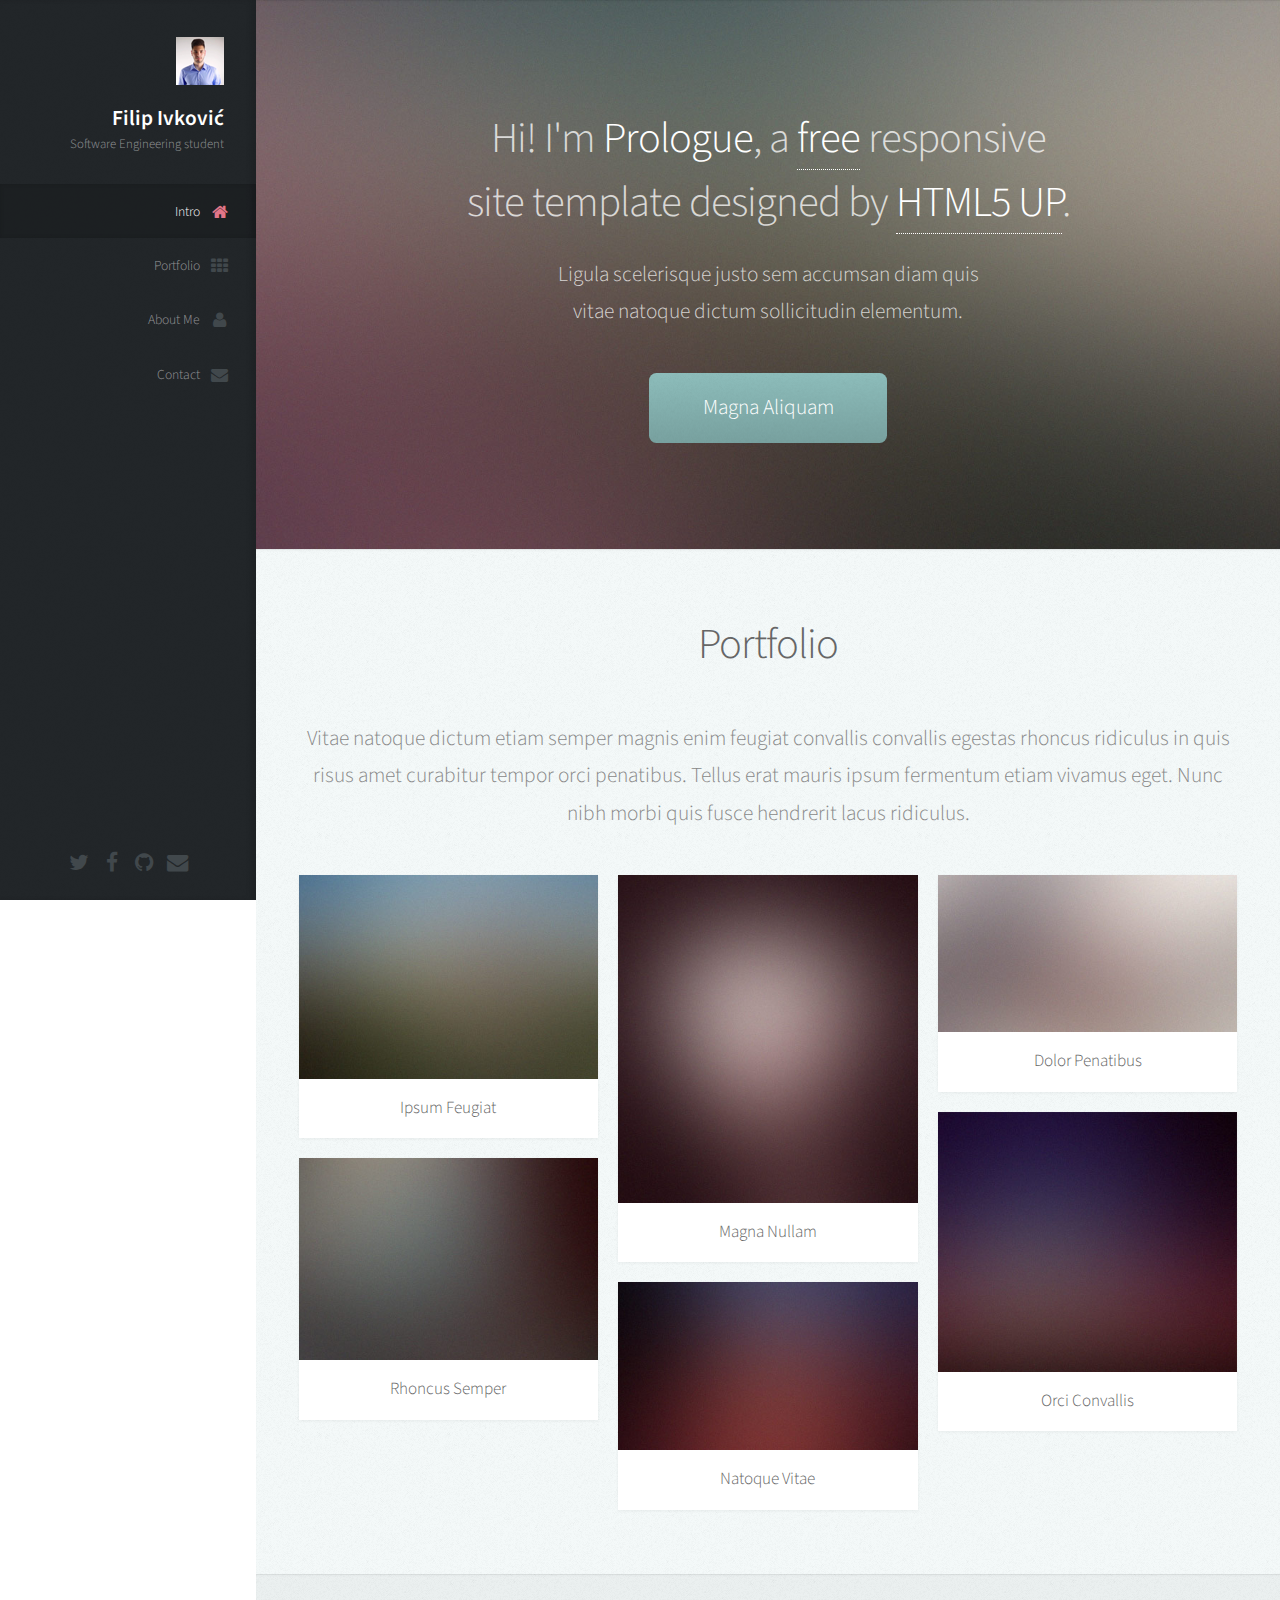
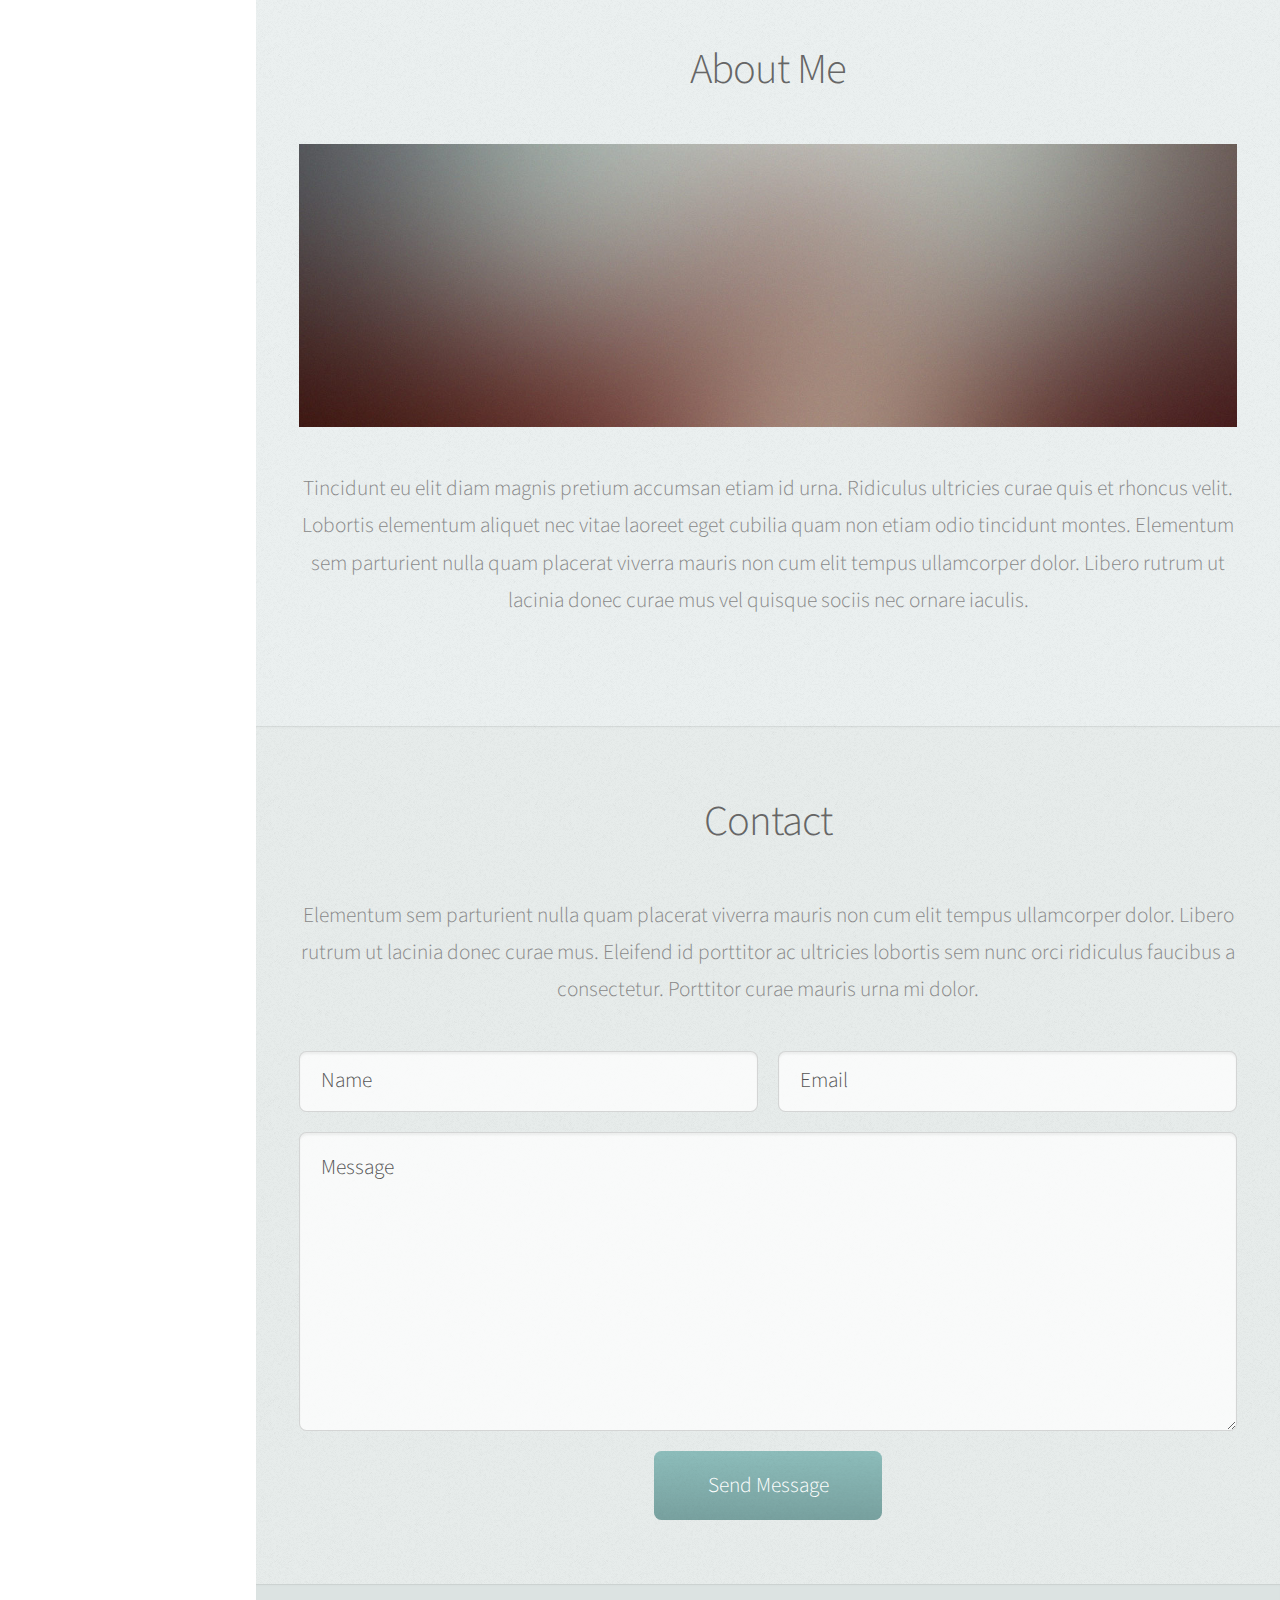
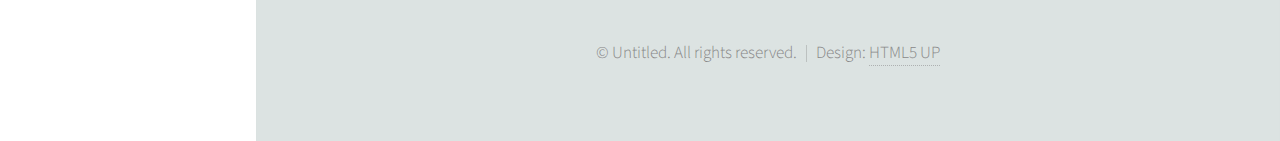
<file: cv/index.html>
<!DOCTYPE HTML>
<!--
	Prologue by HTML5 UP
	html5up.net | @ajlkn
	Free for personal and commercial use under the CCA 3.0 license (html5up.net/license)
-->
<html>
	<head>
		<title>Welcome</title>
		<meta charset="utf-8" />
		<meta name="viewport" content="width=device-width, initial-scale=1" />
		<!--[if lte IE 8]><script src="assets/js/ie/html5shiv.js"></script><![endif]-->
		<link rel="stylesheet" href="assets/css/main.css" />
		<!--[if lte IE 8]><link rel="stylesheet" href="assets/css/ie8.css" /><![endif]-->
		<!--[if lte IE 9]><link rel="stylesheet" href="assets/css/ie9.css" /><![endif]-->
	</head>
	<body>

		<!-- Header -->
			<div id="header">

				<div class="top">

					<!-- Logo -->
						<div id="logo">
							<span class="image avatar48"><img src="images/avatar.jpg" alt="" /></span>
							<h1 id="title">Filip Ivković</h1>
							<p>Software Engineering student</p>
						</div>

					<!-- Nav -->
						<nav id="nav">
							<!--

								Prologue's nav expects links in one of two formats:

								1. Hash link (scrolls to a different section within the page)

								   <li><a href="#foobar" id="foobar-link" class="icon fa-whatever-icon-you-want skel-layers-ignoreHref"><span class="label">Foobar</span></a></li>

								2. Standard link (sends the user to another page/site)

								   <li><a href="http://foobar.tld" id="foobar-link" class="icon fa-whatever-icon-you-want"><span class="label">Foobar</span></a></li>

							-->
							<ul>
								<li><a href="#top" id="top-link" class="skel-layers-ignoreHref"><span class="icon fa-home">Intro</span></a></li>
								<li><a href="#portfolio" id="portfolio-link" class="skel-layers-ignoreHref"><span class="icon fa-th">Portfolio</span></a></li>
								<li><a href="#about" id="about-link" class="skel-layers-ignoreHref"><span class="icon fa-user">About Me</span></a></li>
								<li><a href="#contact" id="contact-link" class="skel-layers-ignoreHref"><span class="icon fa-envelope">Contact</span></a></li>
							</ul>
						</nav>

				</div>

				<div class="bottom">

					<!-- Social Icons -->
						<ul class="icons">
							<li><a href="https://twitter.com/f1__dev" class="icon fa-twitter"><span class="label">Twitter</span></a></li>
							<li><a href="https://www.facebook.com/filip.ivkovic1" class="icon fa-facebook"><span class="label">Facebook</span></a></li>
							<li><a href="https://github.com/fivkovic" class="icon fa-github"><span class="label">Github</span></a></li>
							<li><a href="mailto:f.ivkovic16@gmail.com" class="icon fa-envelope"><span class="label">Email</span></a></li>
						</ul>

				</div>

			</div>

		<!-- Main -->
			<div id="main">

				<!-- Intro -->
					<section id="top" class="one dark cover">
						<div class="container">

							<header>
								<h2 class="alt">Hi! I'm <strong>Prologue</strong>, a <a href="http://html5up.net/license">free</a> responsive<br />
								site template designed by <a href="http://html5up.net">HTML5 UP</a>.</h2>
								<p>Ligula scelerisque justo sem accumsan diam quis<br />
								vitae natoque dictum sollicitudin elementum.</p>
							</header>

							<footer>
								<a href="#portfolio" class="button scrolly">Magna Aliquam</a>
							</footer>

						</div>
					</section>

				<!-- Portfolio -->
					<section id="portfolio" class="two">
						<div class="container">

							<header>
								<h2>Portfolio</h2>
							</header>

							<p>Vitae natoque dictum etiam semper magnis enim feugiat convallis convallis
							egestas rhoncus ridiculus in quis risus amet curabitur tempor orci penatibus.
							Tellus erat mauris ipsum fermentum etiam vivamus eget. Nunc nibh morbi quis
							fusce hendrerit lacus ridiculus.</p>

							<div class="row">
								<div class="4u 12u$(mobile)">
									<article class="item">
										<a href="#" class="image fit"><img src="images/pic02.jpg" alt="" /></a>
										<header>
											<h3>Ipsum Feugiat</h3>
										</header>
									</article>
									<article class="item">
										<a href="#" class="image fit"><img src="images/pic03.jpg" alt="" /></a>
										<header>
											<h3>Rhoncus Semper</h3>
										</header>
									</article>
								</div>
								<div class="4u 12u$(mobile)">
									<article class="item">
										<a href="#" class="image fit"><img src="images/pic04.jpg" alt="" /></a>
										<header>
											<h3>Magna Nullam</h3>
										</header>
									</article>
									<article class="item">
										<a href="#" class="image fit"><img src="images/pic05.jpg" alt="" /></a>
										<header>
											<h3>Natoque Vitae</h3>
										</header>
									</article>
								</div>
								<div class="4u$ 12u$(mobile)">
									<article class="item">
										<a href="#" class="image fit"><img src="images/pic06.jpg" alt="" /></a>
										<header>
											<h3>Dolor Penatibus</h3>
										</header>
									</article>
									<article class="item">
										<a href="#" class="image fit"><img src="images/pic07.jpg" alt="" /></a>
										<header>
											<h3>Orci Convallis</h3>
										</header>
									</article>
								</div>
							</div>

						</div>
					</section>

				<!-- About Me -->
					<section id="about" class="three">
						<div class="container">

							<header>
								<h2>About Me</h2>
							</header>

							<a href="#" class="image featured"><img src="images/pic08.jpg" alt="" /></a>

							<p>Tincidunt eu elit diam magnis pretium accumsan etiam id urna. Ridiculus
							ultricies curae quis et rhoncus velit. Lobortis elementum aliquet nec vitae
							laoreet eget cubilia quam non etiam odio tincidunt montes. Elementum sem
							parturient nulla quam placerat viverra mauris non cum elit tempus ullamcorper
							dolor. Libero rutrum ut lacinia donec curae mus vel quisque sociis nec
							ornare iaculis.</p>

						</div>
					</section>

				<!-- Contact -->
					<section id="contact" class="four">
						<div class="container">

							<header>
								<h2>Contact</h2>
							</header>

							<p>Elementum sem parturient nulla quam placerat viverra
							mauris non cum elit tempus ullamcorper dolor. Libero rutrum ut lacinia
							donec curae mus. Eleifend id porttitor ac ultricies lobortis sem nunc
							orci ridiculus faucibus a consectetur. Porttitor curae mauris urna mi dolor.</p>

							<form method="post" action="#">
								<div class="row">
									<div class="6u 12u$(mobile)"><input type="text" name="name" placeholder="Name" /></div>
									<div class="6u$ 12u$(mobile)"><input type="text" name="email" placeholder="Email" /></div>
									<div class="12u$">
										<textarea name="message" placeholder="Message"></textarea>
									</div>
									<div class="12u$">
										<input type="submit" value="Send Message" />
									</div>
								</div>
							</form>

						</div>
					</section>

			</div>

		<!-- Footer -->
			<div id="footer">

				<!-- Copyright -->
					<ul class="copyright">
						<li>&copy; Untitled. All rights reserved.</li><li>Design: <a href="http://html5up.net">HTML5 UP</a></li>
					</ul>

			</div>

		<!-- Scripts -->
			<script src="assets/js/jquery.min.js"></script>
			<script src="assets/js/jquery.scrolly.min.js"></script>
			<script src="assets/js/jquery.scrollzer.min.js"></script>
			<script src="assets/js/skel.min.js"></script>
			<script src="assets/js/util.js"></script>
			<!--[if lte IE 8]><script src="assets/js/ie/respond.min.js"></script><![endif]-->
			<script src="assets/js/main.js"></script>

	</body>
</html>
</file>
<file: cv/assets/css/ie8.css>
/*
	Prologue by HTML5 UP
	html5up.net | @ajlkn
	Free for personal and commercial use under the CCA 3.0 license (html5up.net/license)
*/

/* Section/Article */

	section > .last-child, section.last-child, article > .last-child, article.last-child {
		margin-bottom: 0;
	}

/* Form */

	form input[type="text"],
	form input[type="email"],
	form input[type="password"],
	form select,
	form textarea {
		-ms-behavior: url("assets/js/ie/PIE.htc");
	}

/* Button */

	input[type="button"],
	input[type="submit"],
	input[type="reset"],
	button,
	.button {
		-ms-behavior: url("assets/js/ie/PIE.htc");
	}

/* Header */

	#nav ul li a {
		color: #888;
	}

		#nav ul li a.active {
			background: #1C2022;
		}

	#headerToggle .toggle {
		background-color: #888;
	}

/* Main */

	#main > section.cover {
		background-position: auto;
		-ms-behavior: url("assets/js/ie/backgroundsize.min.htc");
	}
</file>
<file: cv/assets/css/ie9.css>
/*
	Prologue by HTML5 UP
	html5up.net | @ajlkn
	Free for personal and commercial use under the CCA 3.0 license (html5up.net/license)
*/

/* Button */

	input[type="button"],
	input[type="submit"],
	input[type="reset"],
	button,
	.button {
		background-image: url("images/ie/grad0-15.svg");
	}
</file>
<file: cv/assets/css/main.css>
@import url("font-awesome.min.css");
@import url("https://fonts.googleapis.com/css?family=Source+Sans+Pro:300,300italic,400,600");

/*
	Prologue by HTML5 UP
	html5up.net | @ajlkn
	Free for personal and commercial use under the CCA 3.0 license (html5up.net/license)
*/

/* Reset */

	html, body, div, span, applet, object, iframe, h1, h2, h3, h4, h5, h6, p, blockquote, pre, a, abbr, acronym, address, big, cite, code, del, dfn, em, img, ins, kbd, q, s, samp, small, strike, strong, sub, sup, tt, var, b, u, i, center, dl, dt, dd, ol, ul, li, fieldset, form, label, legend, table, caption, tbody, tfoot, thead, tr, th, td, article, aside, canvas, details, embed, figure, figcaption, footer, header, hgroup, menu, nav, output, ruby, section, summary, time, mark, audio, video {
		margin: 0;
		padding: 0;
		border: 0;
		font-size: 100%;
		font: inherit;
		vertical-align: baseline;
	}

	article, aside, details, figcaption, figure, footer, header, hgroup, menu, nav, section {
		display: block;
	}

	body {
		line-height: 1;
	}

	ol, ul {
		list-style: none;
	}

	blockquote, q {
		quotes: none;
	}

	blockquote:before, blockquote:after, q:before, q:after {
		content: '';
		content: none;
	}

	table {
		border-collapse: collapse;
		border-spacing: 0;
	}

	body {
		-webkit-text-size-adjust: none;
	}

/* Box Model */

	*, *:before, *:after {
		-moz-box-sizing: border-box;
		-webkit-box-sizing: border-box;
		box-sizing: border-box;
	}

/* Containers */

	.container {
		margin-left: auto;
		margin-right: auto;
	}

	.container.\31 25\25 {
		width: 100%;
		max-width: 1750px;
		min-width: 1400px;
	}

	.container.\37 5\25 {
		width: 1050px;
	}

	.container.\35 0\25 {
		width: 700px;
	}

	.container.\32 5\25 {
		width: 350px;
	}

	.container {
		width: 1400px;
	}

	@media screen and (min-width: 961px) and (max-width: 1880px) {

		.container.\31 25\25 {
			width: 100%;
			max-width: 1500px;
			min-width: 1200px;
		}

		.container.\37 5\25 {
			width: 900px;
		}

		.container.\35 0\25 {
			width: 600px;
		}

		.container.\32 5\25 {
			width: 300px;
		}

		.container {
			width: 1200px;
		}

	}

	@media screen and (min-width: 961px) and (max-width: 1620px) {

		.container.\31 25\25 {
			width: 100%;
			max-width: 1200px;
			min-width: 960px;
		}

		.container.\37 5\25 {
			width: 720px;
		}

		.container.\35 0\25 {
			width: 480px;
		}

		.container.\32 5\25 {
			width: 240px;
		}

		.container {
			width: 960px;
		}

	}

	@media screen and (min-width: 961px) and (max-width: 1320px) {

		.container.\31 25\25 {
			width: 100%;
			max-width: 125%;
			min-width: 100%;
		}

		.container.\37 5\25 {
			width: 75%;
		}

		.container.\35 0\25 {
			width: 50%;
		}

		.container.\32 5\25 {
			width: 25%;
		}

		.container {
			width: 100%;
		}

	}

	@media screen and (max-width: 960px) {

		.container.\31 25\25 {
			width: 100%;
			max-width: 125%;
			min-width: 100%;
		}

		.container.\37 5\25 {
			width: 75%;
		}

		.container.\35 0\25 {
			width: 50%;
		}

		.container.\32 5\25 {
			width: 25%;
		}

		.container {
			width: 100%;
		}

	}

	@media screen and (max-width: 736px) {

		.container.\31 25\25 {
			width: 100%;
			max-width: 125%;
			min-width: 100%;
		}

		.container.\37 5\25 {
			width: 75%;
		}

		.container.\35 0\25 {
			width: 50%;
		}

		.container.\32 5\25 {
			width: 25%;
		}

		.container {
			width: 100% !important;
		}

	}

/* Grid */

	.row {
		border-bottom: solid 1px transparent;
		-moz-box-sizing: border-box;
		-webkit-box-sizing: border-box;
		box-sizing: border-box;
	}

	.row > * {
		float: left;
		-moz-box-sizing: border-box;
		-webkit-box-sizing: border-box;
		box-sizing: border-box;
	}

	.row:after, .row:before {
		content: '';
		display: block;
		clear: both;
		height: 0;
	}

	.row.uniform > * > :first-child {
		margin-top: 0;
	}

	.row.uniform > * > :last-child {
		margin-bottom: 0;
	}

	.row.\30 \25 > * {
		padding: 0px 0 0 0px;
	}

	.row.\30 \25 {
		margin: 0px 0 -1px 0px;
	}

	.row.uniform.\30 \25 > * {
		padding: 0px 0 0 0px;
	}

	.row.uniform.\30 \25 {
		margin: 0px 0 -1px 0px;
	}

	.row > * {
		padding: 40px 0 0 40px;
	}

	.row {
		margin: -40px 0 -1px -40px;
	}

	.row.uniform > * {
		padding: 40px 0 0 40px;
	}

	.row.uniform {
		margin: -40px 0 -1px -40px;
	}

	.row.\32 00\25 > * {
		padding: 80px 0 0 80px;
	}

	.row.\32 00\25 {
		margin: -80px 0 -1px -80px;
	}

	.row.uniform.\32 00\25 > * {
		padding: 80px 0 0 80px;
	}

	.row.uniform.\32 00\25 {
		margin: -80px 0 -1px -80px;
	}

	.row.\31 50\25 > * {
		padding: 60px 0 0 60px;
	}

	.row.\31 50\25 {
		margin: -60px 0 -1px -60px;
	}

	.row.uniform.\31 50\25 > * {
		padding: 60px 0 0 60px;
	}

	.row.uniform.\31 50\25 {
		margin: -60px 0 -1px -60px;
	}

	.row.\35 0\25 > * {
		padding: 20px 0 0 20px;
	}

	.row.\35 0\25 {
		margin: -20px 0 -1px -20px;
	}

	.row.uniform.\35 0\25 > * {
		padding: 20px 0 0 20px;
	}

	.row.uniform.\35 0\25 {
		margin: -20px 0 -1px -20px;
	}

	.row.\32 5\25 > * {
		padding: 10px 0 0 10px;
	}

	.row.\32 5\25 {
		margin: -10px 0 -1px -10px;
	}

	.row.uniform.\32 5\25 > * {
		padding: 10px 0 0 10px;
	}

	.row.uniform.\32 5\25 {
		margin: -10px 0 -1px -10px;
	}

	.\31 2u, .\31 2u\24 {
		width: 100%;
		clear: none;
		margin-left: 0;
	}

	.\31 1u, .\31 1u\24 {
		width: 91.6666666667%;
		clear: none;
		margin-left: 0;
	}

	.\31 0u, .\31 0u\24 {
		width: 83.3333333333%;
		clear: none;
		margin-left: 0;
	}

	.\39 u, .\39 u\24 {
		width: 75%;
		clear: none;
		margin-left: 0;
	}

	.\38 u, .\38 u\24 {
		width: 66.6666666667%;
		clear: none;
		margin-left: 0;
	}

	.\37 u, .\37 u\24 {
		width: 58.3333333333%;
		clear: none;
		margin-left: 0;
	}

	.\36 u, .\36 u\24 {
		width: 50%;
		clear: none;
		margin-left: 0;
	}

	.\35 u, .\35 u\24 {
		width: 41.6666666667%;
		clear: none;
		margin-left: 0;
	}

	.\34 u, .\34 u\24 {
		width: 33.3333333333%;
		clear: none;
		margin-left: 0;
	}

	.\33 u, .\33 u\24 {
		width: 25%;
		clear: none;
		margin-left: 0;
	}

	.\32 u, .\32 u\24 {
		width: 16.6666666667%;
		clear: none;
		margin-left: 0;
	}

	.\31 u, .\31 u\24 {
		width: 8.3333333333%;
		clear: none;
		margin-left: 0;
	}

	.\31 2u\24 + *,
	.\31 1u\24 + *,
	.\31 0u\24 + *,
	.\39 u\24 + *,
	.\38 u\24 + *,
	.\37 u\24 + *,
	.\36 u\24 + *,
	.\35 u\24 + *,
	.\34 u\24 + *,
	.\33 u\24 + *,
	.\32 u\24 + *,
	.\31 u\24 + * {
		clear: left;
	}

	.\-11u {
		margin-left: 91.66667%;
	}

	.\-10u {
		margin-left: 83.33333%;
	}

	.\-9u {
		margin-left: 75%;
	}

	.\-8u {
		margin-left: 66.66667%;
	}

	.\-7u {
		margin-left: 58.33333%;
	}

	.\-6u {
		margin-left: 50%;
	}

	.\-5u {
		margin-left: 41.66667%;
	}

	.\-4u {
		margin-left: 33.33333%;
	}

	.\-3u {
		margin-left: 25%;
	}

	.\-2u {
		margin-left: 16.66667%;
	}

	.\-1u {
		margin-left: 8.33333%;
	}

	@media screen and (min-width: 961px) and (max-width: 1880px) {

		.row > * {
			padding: 40px 0 0 40px;
		}

		.row {
			margin: -40px 0 -1px -40px;
		}

		.row.uniform > * {
			padding: 40px 0 0 40px;
		}

		.row.uniform {
			margin: -40px 0 -1px -40px;
		}

		.row.\32 00\25 > * {
			padding: 80px 0 0 80px;
		}

		.row.\32 00\25 {
			margin: -80px 0 -1px -80px;
		}

		.row.uniform.\32 00\25 > * {
			padding: 80px 0 0 80px;
		}

		.row.uniform.\32 00\25 {
			margin: -80px 0 -1px -80px;
		}

		.row.\31 50\25 > * {
			padding: 60px 0 0 60px;
		}

		.row.\31 50\25 {
			margin: -60px 0 -1px -60px;
		}

		.row.uniform.\31 50\25 > * {
			padding: 60px 0 0 60px;
		}

		.row.uniform.\31 50\25 {
			margin: -60px 0 -1px -60px;
		}

		.row.\35 0\25 > * {
			padding: 20px 0 0 20px;
		}

		.row.\35 0\25 {
			margin: -20px 0 -1px -20px;
		}

		.row.uniform.\35 0\25 > * {
			padding: 20px 0 0 20px;
		}

		.row.uniform.\35 0\25 {
			margin: -20px 0 -1px -20px;
		}

		.row.\32 5\25 > * {
			padding: 10px 0 0 10px;
		}

		.row.\32 5\25 {
			margin: -10px 0 -1px -10px;
		}

		.row.uniform.\32 5\25 > * {
			padding: 10px 0 0 10px;
		}

		.row.uniform.\32 5\25 {
			margin: -10px 0 -1px -10px;
		}

		.\31 2u\28wide\29, .\31 2u\24\28wide\29 {
			width: 100%;
			clear: none;
			margin-left: 0;
		}

		.\31 1u\28wide\29, .\31 1u\24\28wide\29 {
			width: 91.6666666667%;
			clear: none;
			margin-left: 0;
		}

		.\31 0u\28wide\29, .\31 0u\24\28wide\29 {
			width: 83.3333333333%;
			clear: none;
			margin-left: 0;
		}

		.\39 u\28wide\29, .\39 u\24\28wide\29 {
			width: 75%;
			clear: none;
			margin-left: 0;
		}

		.\38 u\28wide\29, .\38 u\24\28wide\29 {
			width: 66.6666666667%;
			clear: none;
			margin-left: 0;
		}

		.\37 u\28wide\29, .\37 u\24\28wide\29 {
			width: 58.3333333333%;
			clear: none;
			margin-left: 0;
		}

		.\36 u\28wide\29, .\36 u\24\28wide\29 {
			width: 50%;
			clear: none;
			margin-left: 0;
		}

		.\35 u\28wide\29, .\35 u\24\28wide\29 {
			width: 41.6666666667%;
			clear: none;
			margin-left: 0;
		}

		.\34 u\28wide\29, .\34 u\24\28wide\29 {
			width: 33.3333333333%;
			clear: none;
			margin-left: 0;
		}

		.\33 u\28wide\29, .\33 u\24\28wide\29 {
			width: 25%;
			clear: none;
			margin-left: 0;
		}

		.\32 u\28wide\29, .\32 u\24\28wide\29 {
			width: 16.6666666667%;
			clear: none;
			margin-left: 0;
		}

		.\31 u\28wide\29, .\31 u\24\28wide\29 {
			width: 8.3333333333%;
			clear: none;
			margin-left: 0;
		}

		.\31 2u\24\28wide\29 + *,
		.\31 1u\24\28wide\29 + *,
		.\31 0u\24\28wide\29 + *,
		.\39 u\24\28wide\29 + *,
		.\38 u\24\28wide\29 + *,
		.\37 u\24\28wide\29 + *,
		.\36 u\24\28wide\29 + *,
		.\35 u\24\28wide\29 + *,
		.\34 u\24\28wide\29 + *,
		.\33 u\24\28wide\29 + *,
		.\32 u\24\28wide\29 + *,
		.\31 u\24\28wide\29 + * {
			clear: left;
		}

		.\-11u\28wide\29 {
			margin-left: 91.66667%;
		}

		.\-10u\28wide\29 {
			margin-left: 83.33333%;
		}

		.\-9u\28wide\29 {
			margin-left: 75%;
		}

		.\-8u\28wide\29 {
			margin-left: 66.66667%;
		}

		.\-7u\28wide\29 {
			margin-left: 58.33333%;
		}

		.\-6u\28wide\29 {
			margin-left: 50%;
		}

		.\-5u\28wide\29 {
			margin-left: 41.66667%;
		}

		.\-4u\28wide\29 {
			margin-left: 33.33333%;
		}

		.\-3u\28wide\29 {
			margin-left: 25%;
		}

		.\-2u\28wide\29 {
			margin-left: 16.66667%;
		}

		.\-1u\28wide\29 {
			margin-left: 8.33333%;
		}

	}

	@media screen and (min-width: 961px) and (max-width: 1620px) {

		.row > * {
			padding: 40px 0 0 40px;
		}

		.row {
			margin: -40px 0 -1px -40px;
		}

		.row.uniform > * {
			padding: 40px 0 0 40px;
		}

		.row.uniform {
			margin: -40px 0 -1px -40px;
		}

		.row.\32 00\25 > * {
			padding: 80px 0 0 80px;
		}

		.row.\32 00\25 {
			margin: -80px 0 -1px -80px;
		}

		.row.uniform.\32 00\25 > * {
			padding: 80px 0 0 80px;
		}

		.row.uniform.\32 00\25 {
			margin: -80px 0 -1px -80px;
		}

		.row.\31 50\25 > * {
			padding: 60px 0 0 60px;
		}

		.row.\31 50\25 {
			margin: -60px 0 -1px -60px;
		}

		.row.uniform.\31 50\25 > * {
			padding: 60px 0 0 60px;
		}

		.row.uniform.\31 50\25 {
			margin: -60px 0 -1px -60px;
		}

		.row.\35 0\25 > * {
			padding: 20px 0 0 20px;
		}

		.row.\35 0\25 {
			margin: -20px 0 -1px -20px;
		}

		.row.uniform.\35 0\25 > * {
			padding: 20px 0 0 20px;
		}

		.row.uniform.\35 0\25 {
			margin: -20px 0 -1px -20px;
		}

		.row.\32 5\25 > * {
			padding: 10px 0 0 10px;
		}

		.row.\32 5\25 {
			margin: -10px 0 -1px -10px;
		}

		.row.uniform.\32 5\25 > * {
			padding: 10px 0 0 10px;
		}

		.row.uniform.\32 5\25 {
			margin: -10px 0 -1px -10px;
		}

		.\31 2u\28normal\29, .\31 2u\24\28normal\29 {
			width: 100%;
			clear: none;
			margin-left: 0;
		}

		.\31 1u\28normal\29, .\31 1u\24\28normal\29 {
			width: 91.6666666667%;
			clear: none;
			margin-left: 0;
		}

		.\31 0u\28normal\29, .\31 0u\24\28normal\29 {
			width: 83.3333333333%;
			clear: none;
			margin-left: 0;
		}

		.\39 u\28normal\29, .\39 u\24\28normal\29 {
			width: 75%;
			clear: none;
			margin-left: 0;
		}

		.\38 u\28normal\29, .\38 u\24\28normal\29 {
			width: 66.6666666667%;
			clear: none;
			margin-left: 0;
		}

		.\37 u\28normal\29, .\37 u\24\28normal\29 {
			width: 58.3333333333%;
			clear: none;
			margin-left: 0;
		}

		.\36 u\28normal\29, .\36 u\24\28normal\29 {
			width: 50%;
			clear: none;
			margin-left: 0;
		}

		.\35 u\28normal\29, .\35 u\24\28normal\29 {
			width: 41.6666666667%;
			clear: none;
			margin-left: 0;
		}

		.\34 u\28normal\29, .\34 u\24\28normal\29 {
			width: 33.3333333333%;
			clear: none;
			margin-left: 0;
		}

		.\33 u\28normal\29, .\33 u\24\28normal\29 {
			width: 25%;
			clear: none;
			margin-left: 0;
		}

		.\32 u\28normal\29, .\32 u\24\28normal\29 {
			width: 16.6666666667%;
			clear: none;
			margin-left: 0;
		}

		.\31 u\28normal\29, .\31 u\24\28normal\29 {
			width: 8.3333333333%;
			clear: none;
			margin-left: 0;
		}

		.\31 2u\24\28normal\29 + *,
		.\31 1u\24\28normal\29 + *,
		.\31 0u\24\28normal\29 + *,
		.\39 u\24\28normal\29 + *,
		.\38 u\24\28normal\29 + *,
		.\37 u\24\28normal\29 + *,
		.\36 u\24\28normal\29 + *,
		.\35 u\24\28normal\29 + *,
		.\34 u\24\28normal\29 + *,
		.\33 u\24\28normal\29 + *,
		.\32 u\24\28normal\29 + *,
		.\31 u\24\28normal\29 + * {
			clear: left;
		}

		.\-11u\28normal\29 {
			margin-left: 91.66667%;
		}

		.\-10u\28normal\29 {
			margin-left: 83.33333%;
		}

		.\-9u\28normal\29 {
			margin-left: 75%;
		}

		.\-8u\28normal\29 {
			margin-left: 66.66667%;
		}

		.\-7u\28normal\29 {
			margin-left: 58.33333%;
		}

		.\-6u\28normal\29 {
			margin-left: 50%;
		}

		.\-5u\28normal\29 {
			margin-left: 41.66667%;
		}

		.\-4u\28normal\29 {
			margin-left: 33.33333%;
		}

		.\-3u\28normal\29 {
			margin-left: 25%;
		}

		.\-2u\28normal\29 {
			margin-left: 16.66667%;
		}

		.\-1u\28normal\29 {
			margin-left: 8.33333%;
		}

	}

	@media screen and (min-width: 961px) and (max-width: 1320px) {

		.row > * {
			padding: 20px 0 0 20px;
		}

		.row {
			margin: -20px 0 -1px -20px;
		}

		.row.uniform > * {
			padding: 20px 0 0 20px;
		}

		.row.uniform {
			margin: -20px 0 -1px -20px;
		}

		.row.\32 00\25 > * {
			padding: 40px 0 0 40px;
		}

		.row.\32 00\25 {
			margin: -40px 0 -1px -40px;
		}

		.row.uniform.\32 00\25 > * {
			padding: 40px 0 0 40px;
		}

		.row.uniform.\32 00\25 {
			margin: -40px 0 -1px -40px;
		}

		.row.\31 50\25 > * {
			padding: 30px 0 0 30px;
		}

		.row.\31 50\25 {
			margin: -30px 0 -1px -30px;
		}

		.row.uniform.\31 50\25 > * {
			padding: 30px 0 0 30px;
		}

		.row.uniform.\31 50\25 {
			margin: -30px 0 -1px -30px;
		}

		.row.\35 0\25 > * {
			padding: 10px 0 0 10px;
		}

		.row.\35 0\25 {
			margin: -10px 0 -1px -10px;
		}

		.row.uniform.\35 0\25 > * {
			padding: 10px 0 0 10px;
		}

		.row.uniform.\35 0\25 {
			margin: -10px 0 -1px -10px;
		}

		.row.\32 5\25 > * {
			padding: 5px 0 0 5px;
		}

		.row.\32 5\25 {
			margin: -5px 0 -1px -5px;
		}

		.row.uniform.\32 5\25 > * {
			padding: 5px 0 0 5px;
		}

		.row.uniform.\32 5\25 {
			margin: -5px 0 -1px -5px;
		}

		.\31 2u\28narrow\29, .\31 2u\24\28narrow\29 {
			width: 100%;
			clear: none;
			margin-left: 0;
		}

		.\31 1u\28narrow\29, .\31 1u\24\28narrow\29 {
			width: 91.6666666667%;
			clear: none;
			margin-left: 0;
		}

		.\31 0u\28narrow\29, .\31 0u\24\28narrow\29 {
			width: 83.3333333333%;
			clear: none;
			margin-left: 0;
		}

		.\39 u\28narrow\29, .\39 u\24\28narrow\29 {
			width: 75%;
			clear: none;
			margin-left: 0;
		}

		.\38 u\28narrow\29, .\38 u\24\28narrow\29 {
			width: 66.6666666667%;
			clear: none;
			margin-left: 0;
		}

		.\37 u\28narrow\29, .\37 u\24\28narrow\29 {
			width: 58.3333333333%;
			clear: none;
			margin-left: 0;
		}

		.\36 u\28narrow\29, .\36 u\24\28narrow\29 {
			width: 50%;
			clear: none;
			margin-left: 0;
		}

		.\35 u\28narrow\29, .\35 u\24\28narrow\29 {
			width: 41.6666666667%;
			clear: none;
			margin-left: 0;
		}

		.\34 u\28narrow\29, .\34 u\24\28narrow\29 {
			width: 33.3333333333%;
			clear: none;
			margin-left: 0;
		}

		.\33 u\28narrow\29, .\33 u\24\28narrow\29 {
			width: 25%;
			clear: none;
			margin-left: 0;
		}

		.\32 u\28narrow\29, .\32 u\24\28narrow\29 {
			width: 16.6666666667%;
			clear: none;
			margin-left: 0;
		}

		.\31 u\28narrow\29, .\31 u\24\28narrow\29 {
			width: 8.3333333333%;
			clear: none;
			margin-left: 0;
		}

		.\31 2u\24\28narrow\29 + *,
		.\31 1u\24\28narrow\29 + *,
		.\31 0u\24\28narrow\29 + *,
		.\39 u\24\28narrow\29 + *,
		.\38 u\24\28narrow\29 + *,
		.\37 u\24\28narrow\29 + *,
		.\36 u\24\28narrow\29 + *,
		.\35 u\24\28narrow\29 + *,
		.\34 u\24\28narrow\29 + *,
		.\33 u\24\28narrow\29 + *,
		.\32 u\24\28narrow\29 + *,
		.\31 u\24\28narrow\29 + * {
			clear: left;
		}

		.\-11u\28narrow\29 {
			margin-left: 91.66667%;
		}

		.\-10u\28narrow\29 {
			margin-left: 83.33333%;
		}

		.\-9u\28narrow\29 {
			margin-left: 75%;
		}

		.\-8u\28narrow\29 {
			margin-left: 66.66667%;
		}

		.\-7u\28narrow\29 {
			margin-left: 58.33333%;
		}

		.\-6u\28narrow\29 {
			margin-left: 50%;
		}

		.\-5u\28narrow\29 {
			margin-left: 41.66667%;
		}

		.\-4u\28narrow\29 {
			margin-left: 33.33333%;
		}

		.\-3u\28narrow\29 {
			margin-left: 25%;
		}

		.\-2u\28narrow\29 {
			margin-left: 16.66667%;
		}

		.\-1u\28narrow\29 {
			margin-left: 8.33333%;
		}

	}

	@media screen and (max-width: 960px) {

		.row > * {
			padding: 20px 0 0 20px;
		}

		.row {
			margin: -20px 0 -1px -20px;
		}

		.row.uniform > * {
			padding: 20px 0 0 20px;
		}

		.row.uniform {
			margin: -20px 0 -1px -20px;
		}

		.row.\32 00\25 > * {
			padding: 40px 0 0 40px;
		}

		.row.\32 00\25 {
			margin: -40px 0 -1px -40px;
		}

		.row.uniform.\32 00\25 > * {
			padding: 40px 0 0 40px;
		}

		.row.uniform.\32 00\25 {
			margin: -40px 0 -1px -40px;
		}

		.row.\31 50\25 > * {
			padding: 30px 0 0 30px;
		}

		.row.\31 50\25 {
			margin: -30px 0 -1px -30px;
		}

		.row.uniform.\31 50\25 > * {
			padding: 30px 0 0 30px;
		}

		.row.uniform.\31 50\25 {
			margin: -30px 0 -1px -30px;
		}

		.row.\35 0\25 > * {
			padding: 10px 0 0 10px;
		}

		.row.\35 0\25 {
			margin: -10px 0 -1px -10px;
		}

		.row.uniform.\35 0\25 > * {
			padding: 10px 0 0 10px;
		}

		.row.uniform.\35 0\25 {
			margin: -10px 0 -1px -10px;
		}

		.row.\32 5\25 > * {
			padding: 5px 0 0 5px;
		}

		.row.\32 5\25 {
			margin: -5px 0 -1px -5px;
		}

		.row.uniform.\32 5\25 > * {
			padding: 5px 0 0 5px;
		}

		.row.uniform.\32 5\25 {
			margin: -5px 0 -1px -5px;
		}

		.\31 2u\28narrower\29, .\31 2u\24\28narrower\29 {
			width: 100%;
			clear: none;
			margin-left: 0;
		}

		.\31 1u\28narrower\29, .\31 1u\24\28narrower\29 {
			width: 91.6666666667%;
			clear: none;
			margin-left: 0;
		}

		.\31 0u\28narrower\29, .\31 0u\24\28narrower\29 {
			width: 83.3333333333%;
			clear: none;
			margin-left: 0;
		}

		.\39 u\28narrower\29, .\39 u\24\28narrower\29 {
			width: 75%;
			clear: none;
			margin-left: 0;
		}

		.\38 u\28narrower\29, .\38 u\24\28narrower\29 {
			width: 66.6666666667%;
			clear: none;
			margin-left: 0;
		}

		.\37 u\28narrower\29, .\37 u\24\28narrower\29 {
			width: 58.3333333333%;
			clear: none;
			margin-left: 0;
		}

		.\36 u\28narrower\29, .\36 u\24\28narrower\29 {
			width: 50%;
			clear: none;
			margin-left: 0;
		}

		.\35 u\28narrower\29, .\35 u\24\28narrower\29 {
			width: 41.6666666667%;
			clear: none;
			margin-left: 0;
		}

		.\34 u\28narrower\29, .\34 u\24\28narrower\29 {
			width: 33.3333333333%;
			clear: none;
			margin-left: 0;
		}

		.\33 u\28narrower\29, .\33 u\24\28narrower\29 {
			width: 25%;
			clear: none;
			margin-left: 0;
		}

		.\32 u\28narrower\29, .\32 u\24\28narrower\29 {
			width: 16.6666666667%;
			clear: none;
			margin-left: 0;
		}

		.\31 u\28narrower\29, .\31 u\24\28narrower\29 {
			width: 8.3333333333%;
			clear: none;
			margin-left: 0;
		}

		.\31 2u\24\28narrower\29 + *,
		.\31 1u\24\28narrower\29 + *,
		.\31 0u\24\28narrower\29 + *,
		.\39 u\24\28narrower\29 + *,
		.\38 u\24\28narrower\29 + *,
		.\37 u\24\28narrower\29 + *,
		.\36 u\24\28narrower\29 + *,
		.\35 u\24\28narrower\29 + *,
		.\34 u\24\28narrower\29 + *,
		.\33 u\24\28narrower\29 + *,
		.\32 u\24\28narrower\29 + *,
		.\31 u\24\28narrower\29 + * {
			clear: left;
		}

		.\-11u\28narrower\29 {
			margin-left: 91.66667%;
		}

		.\-10u\28narrower\29 {
			margin-left: 83.33333%;
		}

		.\-9u\28narrower\29 {
			margin-left: 75%;
		}

		.\-8u\28narrower\29 {
			margin-left: 66.66667%;
		}

		.\-7u\28narrower\29 {
			margin-left: 58.33333%;
		}

		.\-6u\28narrower\29 {
			margin-left: 50%;
		}

		.\-5u\28narrower\29 {
			margin-left: 41.66667%;
		}

		.\-4u\28narrower\29 {
			margin-left: 33.33333%;
		}

		.\-3u\28narrower\29 {
			margin-left: 25%;
		}

		.\-2u\28narrower\29 {
			margin-left: 16.66667%;
		}

		.\-1u\28narrower\29 {
			margin-left: 8.33333%;
		}

	}

	@media screen and (max-width: 736px) {

		.row > * {
			padding: 20px 0 0 20px;
		}

		.row {
			margin: -20px 0 -1px -20px;
		}

		.row.uniform > * {
			padding: 20px 0 0 20px;
		}

		.row.uniform {
			margin: -20px 0 -1px -20px;
		}

		.row.\32 00\25 > * {
			padding: 40px 0 0 40px;
		}

		.row.\32 00\25 {
			margin: -40px 0 -1px -40px;
		}

		.row.uniform.\32 00\25 > * {
			padding: 40px 0 0 40px;
		}

		.row.uniform.\32 00\25 {
			margin: -40px 0 -1px -40px;
		}

		.row.\31 50\25 > * {
			padding: 30px 0 0 30px;
		}

		.row.\31 50\25 {
			margin: -30px 0 -1px -30px;
		}

		.row.uniform.\31 50\25 > * {
			padding: 30px 0 0 30px;
		}

		.row.uniform.\31 50\25 {
			margin: -30px 0 -1px -30px;
		}

		.row.\35 0\25 > * {
			padding: 10px 0 0 10px;
		}

		.row.\35 0\25 {
			margin: -10px 0 -1px -10px;
		}

		.row.uniform.\35 0\25 > * {
			padding: 10px 0 0 10px;
		}

		.row.uniform.\35 0\25 {
			margin: -10px 0 -1px -10px;
		}

		.row.\32 5\25 > * {
			padding: 5px 0 0 5px;
		}

		.row.\32 5\25 {
			margin: -5px 0 -1px -5px;
		}

		.row.uniform.\32 5\25 > * {
			padding: 5px 0 0 5px;
		}

		.row.uniform.\32 5\25 {
			margin: -5px 0 -1px -5px;
		}

		.\31 2u\28mobile\29, .\31 2u\24\28mobile\29 {
			width: 100%;
			clear: none;
			margin-left: 0;
		}

		.\31 1u\28mobile\29, .\31 1u\24\28mobile\29 {
			width: 91.6666666667%;
			clear: none;
			margin-left: 0;
		}

		.\31 0u\28mobile\29, .\31 0u\24\28mobile\29 {
			width: 83.3333333333%;
			clear: none;
			margin-left: 0;
		}

		.\39 u\28mobile\29, .\39 u\24\28mobile\29 {
			width: 75%;
			clear: none;
			margin-left: 0;
		}

		.\38 u\28mobile\29, .\38 u\24\28mobile\29 {
			width: 66.6666666667%;
			clear: none;
			margin-left: 0;
		}

		.\37 u\28mobile\29, .\37 u\24\28mobile\29 {
			width: 58.3333333333%;
			clear: none;
			margin-left: 0;
		}

		.\36 u\28mobile\29, .\36 u\24\28mobile\29 {
			width: 50%;
			clear: none;
			margin-left: 0;
		}

		.\35 u\28mobile\29, .\35 u\24\28mobile\29 {
			width: 41.6666666667%;
			clear: none;
			margin-left: 0;
		}

		.\34 u\28mobile\29, .\34 u\24\28mobile\29 {
			width: 33.3333333333%;
			clear: none;
			margin-left: 0;
		}

		.\33 u\28mobile\29, .\33 u\24\28mobile\29 {
			width: 25%;
			clear: none;
			margin-left: 0;
		}

		.\32 u\28mobile\29, .\32 u\24\28mobile\29 {
			width: 16.6666666667%;
			clear: none;
			margin-left: 0;
		}

		.\31 u\28mobile\29, .\31 u\24\28mobile\29 {
			width: 8.3333333333%;
			clear: none;
			margin-left: 0;
		}

		.\31 2u\24\28mobile\29 + *,
		.\31 1u\24\28mobile\29 + *,
		.\31 0u\24\28mobile\29 + *,
		.\39 u\24\28mobile\29 + *,
		.\38 u\24\28mobile\29 + *,
		.\37 u\24\28mobile\29 + *,
		.\36 u\24\28mobile\29 + *,
		.\35 u\24\28mobile\29 + *,
		.\34 u\24\28mobile\29 + *,
		.\33 u\24\28mobile\29 + *,
		.\32 u\24\28mobile\29 + *,
		.\31 u\24\28mobile\29 + * {
			clear: left;
		}

		.\-11u\28mobile\29 {
			margin-left: 91.66667%;
		}

		.\-10u\28mobile\29 {
			margin-left: 83.33333%;
		}

		.\-9u\28mobile\29 {
			margin-left: 75%;
		}

		.\-8u\28mobile\29 {
			margin-left: 66.66667%;
		}

		.\-7u\28mobile\29 {
			margin-left: 58.33333%;
		}

		.\-6u\28mobile\29 {
			margin-left: 50%;
		}

		.\-5u\28mobile\29 {
			margin-left: 41.66667%;
		}

		.\-4u\28mobile\29 {
			margin-left: 33.33333%;
		}

		.\-3u\28mobile\29 {
			margin-left: 25%;
		}

		.\-2u\28mobile\29 {
			margin-left: 16.66667%;
		}

		.\-1u\28mobile\29 {
			margin-left: 8.33333%;
		}

	}

/* Basic */

	body {
		background: #fff;
		font-family: 'Source Sans Pro', sans-serif;
		font-size: 19pt;
		font-weight: 300;
		line-height: 1.75em;
		color: #888;
	}

		body.is-loading * {
			-moz-transition: none !important;
			-webkit-transition: none !important;
			-ms-transition: none !important;
			transition: none !important;
			-moz-animation: none !important;
			-webkit-animation: none !important;
			-ms-animation: none !important;
			animation: none !important;
		}

	input, textarea, select {
		font-family: 'Source Sans Pro', sans-serif;
		font-size: 19pt;
		font-weight: 300;
		line-height: 1.75em;
		color: #888;
	}

	h1, h2, h3, h4, h5, h6 {
		font-weight: 300;
		color: #666;
		line-height: 1.5em;
	}

	h1 a, h2 a, h3 a, h4 a, h5 a, h6 a {
		color: inherit;
		text-decoration: none;
	}

		h1 a strong, h2 a strong, h3 a strong, h4 a strong, h5 a strong, h6 a strong {
			color: #333;
		}

	h2 {
		font-size: 2em;
		letter-spacing: -1px;
	}

		h2.alt {
			color: #888;
		}

			h2.alt strong {
				color: #666;
			}

	h3 {
		font-size: 1.5em;
	}

	header {
		margin: 0 0 2em 0;
	}

		header > p {
			margin: 1em 0 0 0;
		}

	footer {
		margin: 2em 0 0 0;
	}

	strong, b {
		font-weight: 300;
		color: #666;
	}

	em, i {
		font-style: italic;
	}

	a {
		text-decoration: none;
		color: inherit;
		border-bottom: dotted 1px rgba(128, 128, 128, 0.5);
		-moz-transition: color 0.35s ease-in-out, border-bottom-color 0.35s ease-in-out;
		-webkit-transition: color 0.35s ease-in-out, border-bottom-color 0.35s ease-in-out;
		-ms-transition: color 0.35s ease-in-out, border-bottom-color 0.35s ease-in-out;
		transition: color 0.35s ease-in-out, border-bottom-color 0.35s ease-in-out;
		outline: 0;
	}

		a:hover {
			color: #E27689;
			border-bottom-color: rgba(255, 255, 255, 0);
		}

	sub {
		position: relative;
		top: 0.5em;
		font-size: 0.8em;
	}

	sup {
		position: relative;
		top: -0.5em;
		font-size: 0.8em;
	}

	hr {
		border: 0;
		border-top: solid 1px #ddd;
	}

	blockquote {
		border-left: solid 0.5em #ddd;
		padding: 1em 0 1em 2em;
		font-style: italic;
	}

	p, ul, ol, dl, table {
		margin-bottom: 2em;
	}

	br.clear {
		clear: both;
	}

/* Sections/Article */

	section, article {
		margin-bottom: 3em;
	}

		section > :last-child,
		section > .container, section:last-child, article > :last-child,
		article > .container, article:last-child {
			margin-bottom: 0;
		}

		.row > section, .row > article {
			margin-bottom: 0;
		}

/* Image */

	.image {
		display: inline-block;
		border: 0;
	}

		.image img {
			display: block;
			width: 100%;
		}

		.image.avatar48 {
			width: 48px;
			height: 48px;
			background: #f00;
		}

			.image.avatar48 img {
				width: 48px;
				height: 48px;
			}

		.image.fit {
			display: block;
			width: 100%;
		}

		.image.featured {
			display: block;
			width: 100%;
			margin: 0 0 2em 0;
		}

		.image.left {
			float: left;
			margin: 0 2em 2em 0;
		}

		.image.centered {
			display: block;
			margin: 0 0 2em 0;
		}

			.image.centered img {
				margin: 0 auto;
				width: auto;
			}

/* List */

	ul.default {
		list-style: disc;
		padding-left: 1em;
	}

		ul.default li {
			padding-left: 0.5em;
		}

	ul.icons {
		cursor: default;
	}

		ul.icons li {
			display: inline-block;
		}

		ul.icons a {
			display: inline-block;
			width: 2em;
			height: 2em;
			line-height: 2em;
			text-align: center;
			border: 0;
		}

	ol.default {
		list-style: decimal;
		padding-left: 1.25em;
	}

		ol.default li {
			padding-left: 0.25em;
		}

/* Form */

	form label {
		display: block;
		text-align: left;
		margin-bottom: 0.5em;
	}

	form input[type="text"],
	form input[type="email"],
	form input[type="password"],
	form select,
	form textarea {
		position: relative;
		-webkit-appearance: none;
		display: block;
		border: 0;
		outline: 0;
		background: #fff;
		background: rgba(255, 255, 255, 0.75);
		width: 100%;
		border-radius: 0.35em;
		padding: 0.75em 1em 0.75em 1em;
		box-shadow: inset 0 0.1em 0.1em 0 rgba(0, 0, 0, 0.05);
		border: solid 1px rgba(0, 0, 0, 0.15);
		-moz-transition: all 0.35s ease-in-out;
		-webkit-transition: all 0.35s ease-in-out;
		-ms-transition: all 0.35s ease-in-out;
		transition: all 0.35s ease-in-out;
	}

		form input[type="text"]:focus,
		form input[type="email"]:focus,
		form input[type="password"]:focus,
		form select:focus,
		form textarea:focus {
			box-shadow: 0 0 2px 1px #8ebebc;
			background: #fff;
		}

	form input[type="text"],
	form input[type="email"],
	form input[type="password"],
	form select {
		line-height: 1.25em;
	}

	form textarea {
		min-height: 14em;
	}

	form .formerize-placeholder {
		color: #555 !important;
	}

	form ::-webkit-input-placeholder {
		color: #555 !important;
	}

	form :-moz-placeholder {
		color: #555 !important;
	}

	form ::-moz-placeholder {
		color: #555 !important;
	}

	form :-ms-input-placeholder {
		color: #555 !important;
	}

	form ::-moz-focus-inner {
		border: 0;
	}

/* Table */

	table {
		width: 100%;
	}

		table.default {
			width: 100%;
			text-align: left;
		}

			table.default tbody tr:nth-child(2n+2) {
				background: #f4f4f4;
			}

			table.default td {
				padding: 0.5em 1em 0.5em 1em;
			}

			table.default th {
				text-align: left;
				padding: 0.5em 1em 0.5em 1em;
				color: #fff;
				background: #222729 url("images/overlay.png");
			}

			table.default thead {
				background: #444;
				color: #fff;
			}

			table.default tfoot {
				background: #eee;
			}

/* Button */

	input[type="button"],
	input[type="submit"],
	input[type="reset"],
	button,
	.button {
		position: relative;
		display: inline-block;
		border-radius: 0.35em;
		color: #fff !important;
		text-decoration: none;
		padding: 0.75em 2.5em 0.75em 2.5em;
		background-color: #8ebebc;
		border: 0;
		cursor: pointer;
		background-image: -moz-linear-gradient(top, rgba(0, 0, 0, 0), rgba(0, 0, 0, 0.15)), url("images/overlay.png");
		background-image: -webkit-linear-gradient(top, rgba(0, 0, 0, 0), rgba(0, 0, 0, 0.15)), url("images/overlay.png");
		background-image: -ms-linear-gradient(top, rgba(0, 0, 0, 0), rgba(0, 0, 0, 0.15)), url("images/overlay.png");
		background-image: linear-gradient(top, rgba(0, 0, 0, 0), rgba(0, 0, 0, 0.15)), url("images/overlay.png");
		-moz-transition: background-color 0.35s ease-in-out;
		-webkit-transition: background-color 0.35s ease-in-out;
		-ms-transition: background-color 0.35s ease-in-out;
		transition: background-color 0.35s ease-in-out;
	}

		input[type="button"]:hover,
		input[type="submit"]:hover,
		input[type="reset"]:hover,
		button:hover,
		.button:hover {
			background-color: #9ececc;
		}

		input[type="button"]:active,
		input[type="submit"]:active,
		input[type="reset"]:active,
		button:active,
		.button:active {
			background-color: #7eaeac;
		}

/* Item */

	.item {
		box-shadow: 0 0.05em 0.15em 0 rgba(0, 0, 0, 0.05);
		margin-bottom: 40px;
	}

		.item header {
			background: #fff;
			margin: 0;
			padding: 1em 0 1em 0;
			font-size: 0.8em;
		}

			.item header h3 {
				font-size: 1em;
			}

/* Icons */

	.icon {
		text-decoration: none;
	}

		.icon:before {
			display: inline-block;
			font-family: FontAwesome;
			font-size: 1.25em;
			text-decoration: none;
			font-style: normal;
			font-weight: normal;
			line-height: 1;
			-webkit-font-smoothing: antialiased;
			-moz-osx-font-smoothing: grayscale;
		}

		.icon > .label {
			display: none;
		}

/* Header */

	#header {
		display: -moz-flex;
		display: -webkit-flex;
		display: -ms-flex;
		display: flex;
		-moz-flex-direction: column;
		-webkit-flex-direction: column;
		-ms-flex-direction: column;
		flex-direction: column;
		-moz-justify-content: space-between;
		-webkit-justify-content: space-between;
		-ms-justify-content: space-between;
		justify-content: space-between;
		background: #222629 url("images/overlay.png");
		box-shadow: inset -0.25em 0 0.25em 0 rgba(0, 0, 0, 0.1);
		color: #fff;
		height: 100%;
		left: 0;
		overflow-y: auto;
		position: fixed;
		text-align: right;
		top: 0;
		width: 375px;
	}

		#header .top {
			-moz-flex-grow: 1;
			-webkit-flex-grow: 1;
			-ms-flex-grow: 1;
			flex-grow: 1;
		}

		#header .bottom {
			-moz-flex-shrink: 0;
			-webkit-flex-shrink: 0;
			-ms-flex-shrink: 0;
			flex-shrink: 0;
			padding: 1.5em 0 0.75em 0;
		}

			#header .bottom > :last-child {
				margin-bottom: 0;
			}

		#header .icons {
			font-size: 0.8em;
			text-align: center;
		}

			#header .icons a {
				color: #41484c;
				-moz-transition: color 0.35s ease-in-out;
				-webkit-transition: color 0.35s ease-in-out;
				-ms-transition: color 0.35s ease-in-out;
				transition: color 0.35s ease-in-out;
			}

				#header .icons a:hover {
					color: #fff;
				}

	#logo {
		position: relative;
		margin: 1.75em 1.5em 1.5em 1.5em;
		min-height: 48px;
		cursor: default;
	}

		#logo h1 {
			position: relative;
			color: #fff;
			font-weight: 600;
			font-size: 1em;
			line-height: 1em;
		}

		#logo p {
			position: relative;
			display: block;
			font-size: 0.6em;
			color: rgba(255, 255, 255, 0.5);
			line-height: 1.25em;
			margin: 0.5em 0 0 0;
		}

		#logo .image {
			position: absolute;
			left: 0;
			top: 0;
		}

	#nav ul {
		margin-bottom: 0;
	}

		#nav ul li a {
			display: block;
			padding: 0.5em 1.5em 0.5em 1.5em;
			color: rgba(255, 255, 255, 0.5);
			text-decoration: none;
			outline: 0;
			border: 0;
			-moz-transition: none;
			-webkit-transition: none;
			-ms-transition: none;
			transition: none;
		}

			#nav ul li a span {
				position: relative;
				display: block;
				font-size: 0.8em;
			}

				#nav ul li a span:before {
					position: absolute;
					left: 0;
					color: #41484c;
					text-align: center;
					width: 1.25em;
					line-height: 1.75em;
				}

			#nav ul li a.active {
				background: rgba(0, 0, 0, 0.15);
				box-shadow: inset 0 0 0.25em 0 rgba(0, 0, 0, 0.125);
				color: #fff;
			}

				#nav ul li a.active span:before {
					color: #e27689;
				}

/* Footer */

	#footer {
		margin-left: 375px;
		text-align: center;
		background-color: #dce3e2;
		padding: 3em 0 4em 0;
		box-shadow: inset 0 1px 0 0 rgba(0, 0, 0, 0.05), inset 0 0.1em 0.1em 0 rgba(0, 0, 0, 0.025);
		font-size: 0.8em;
	}

		#footer .copyright {
			cursor: default;
			margin: 0;
		}

			#footer .copyright li {
				display: inline-block;
				line-height: 1em;
				border-left: solid 1px rgba(128, 128, 128, 0.35);
				padding: 0 0 0 0.5em;
				margin: 0 0 0 0.5em;
			}

				#footer .copyright li:first-child {
					border-left: 0;
					padding-left: 0;
					margin-left: 0;
				}

/* Main */

	#main {
		margin-left: 375px;
	}

		#main > section {
			margin: 0;
			overflow: hidden;
			padding: 4em 0;
			box-shadow: inset 0 1px 0 0 rgba(0, 0, 0, 0.05), inset 0 0.1em 0.1em 0 rgba(0, 0, 0, 0.025);
			text-align: center;
			background-image: url("images/overlay.png");
		}

			#main > section.dark {
				color: #ddd;
				color: rgba(255, 255, 255, 0.75);
			}

				#main > section.dark h2, #main > section.dark h3, #main > section.dark h4, #main > section.dark h5, #main > section.dark h6 {
					color: inherit;
				}

				#main > section.dark strong {
					color: #fff;
					border-color: inherit;
				}

				#main > section.dark a {
					color: #fff;
					border-color: inherit;
				}

					#main > section.dark a:hover {
						border-bottom-color: rgba(255, 255, 255, 0);
					}

			#main > section.cover {
				padding: 6em 0;
				background-size: cover;
				background-position: center center;
			}

			#main > section.one {
				background-color: #81918E;
				background-image: url("../../images/banner.jpg");
			}

			#main > section.two {
				background-color: #f5fafa;
			}

			#main > section.three {
				background-color: #ecf1f1;
			}

			#main > section.four {
				background-color: #e8edec;
			}

/* Wide */

	@media screen and (min-width: 961px) and (max-width: 1880px) {

		/* Basic */

			body, input, textarea, select {
				font-size: 17pt;
			}

		/* Header */

			#header {
				width: 300px;
			}

		/* Footer */

			#footer {
				margin-left: 300px;
			}

		/* Main */

			#main {
				margin-left: 300px;
			}

	}

/* Normal */

	@media screen and (min-width: 961px) and (max-width: 1620px) {

		/* Main */

			#main > section {
				padding: 3em 0;
			}

			#main section.cover {
				padding: 5em 0;
			}

	}

/* Narrow */

	@media screen and (min-width: 961px) and (max-width: 1320px) {

		/* Basic */

			body, input, textarea, select {
				font-size: 16pt;
			}

			.container {
				padding: 0 2em 0 2em;
			}

		/* List */

			ul.icons li a {
				width: 1.75em;
			}

		/* Item */

			.item {
				margin-bottom: 20px;
			}

		/* Header */

			#header {
				width: 20%;
			}

			#logo .image {
				position: relative;
				margin: 0 0 0.5em 0;
			}

			#nav ul li a {
				font-size: 0.8em;
				padding-top: 0.5em;
				padding-bottom: 0.5em;
			}

				#nav ul li a span {
					padding-right: 2.25em;
				}

					#nav ul li a span:before {
						left: 100%;
						margin-left: -1.25em;
						line-height: 2.25em;
					}

		/* Footer */

			#footer {
				margin-left: 20%;
			}

		/* Main */

			#main {
				margin-left: 20%;
			}

	}

/* Narrower */

	#headerToggle {
		display: none;
	}

	@media screen and (max-width: 960px) {

		/* Basic */

			html, body {
				overflow-x: hidden;
			}

			body, input, textarea, select {
				font-size: 16pt;
			}

			header br {
				display: none;
			}

			.container {
				padding: 0 2em 0 2em;
			}

		/* Item */

			.item {
				margin-bottom: 15px;
			}

		/* List */

			ul.icons a {
				width: 1.75em;
				font-size: 1.25em;
			}

		/* Header */

			#header {
				-moz-backface-visibility: hidden;
				-webkit-backface-visibility: hidden;
				-ms-backface-visibility: hidden;
				backface-visibility: hidden;
				-moz-transform: translateX(-275px);
				-webkit-transform: translateX(-275px);
				-ms-transform: translateX(-275px);
				transform: translateX(-275px);
				-moz-transition: -moz-transform 0.5s ease;
				-webkit-transition: -webkit-transform 0.5s ease;
				-ms-transition: -ms-transform 0.5s ease;
				transition: transform 0.5s ease;
				-webkit-overflow-scrolling: touch;
				display: block;
				height: 100%;
				left: 0;
				overflow-y: auto;
				position: fixed;
				top: 0;
				width: 275px;
				z-index: 10002;
				width: 275px;
				background: #222729 url("images/overlay.png");
				box-shadow: inset -0.25em 0 0.25em 0 rgba(0, 0, 0, 0.125);
			}

				#header .top {
					position: relative;
				}

				#header .bottom {
					border-top: solid 1px rgba(255, 255, 255, 0.05);
					box-shadow: 0 -1px 0 0 rgba(0, 0, 0, 0.15);
					padding-top: 2em;
					margin-top: 2em;
					position: relative;
				}

			#logo {
				margin: 1.5em 1.25em 1.25em 1.25em;
			}

			#nav ul li a {
				padding: 0.5em 1.25em 0.5em 1.25em;
			}

			#headerToggle {
				-moz-backface-visibility: hidden;
				-webkit-backface-visibility: hidden;
				-ms-backface-visibility: hidden;
				backface-visibility: hidden;
				-moz-transition: -moz-transform 0.5s ease;
				-webkit-transition: -webkit-transform 0.5s ease;
				-ms-transition: -ms-transform 0.5s ease;
				transition: transform 0.5s ease;
				display: block;
				height: 2.25em;
				left: 0;
				position: fixed;
				top: 0;
				width: 3.25em;
				z-index: 10001;
			}

				#headerToggle .toggle {
					position: absolute;
					left: 0;
					top: 0;
					width: 100%;
					height: 100%;
					outline: 0;
					border: 0;
				}

					#headerToggle .toggle:before {
						font-family: FontAwesome;
						text-decoration: none;
						font-style: normal;
						font-weight: normal;
						-webkit-font-smoothing: antialiased;
						-moz-osx-font-smoothing: grayscale;
						content: '\f0c9';
						color: #fff;
						font-size: 18px;
						line-height: 2.25em;
						background: rgba(128, 136, 144, 0.5);
						border-radius: 0.35em;
						text-align: center;
						position: absolute;
						left: 0.5em;
						top: 0.5em;
						display: block;
						width: 3.25em;
						height: 2.25em;
						line-height: 2.25em;
					}

			body.header-visible #main {
				-moz-transform: translateX(275px);
				-webkit-transform: translateX(275px);
				-ms-transform: translateX(275px);
				transform: translateX(275px);
			}

			body.header-visible #headerToggle {
				-moz-transform: translateX(275px);
				-webkit-transform: translateX(275px);
				-ms-transform: translateX(275px);
				transform: translateX(275px);
			}

			body.header-visible #header {
				-moz-transform: translateX(0);
				-webkit-transform: translateX(0);
				-ms-transform: translateX(0);
				transform: translateX(0);
			}

		/* Footer */

			#footer {
				margin-left: 0;
			}

		/* Main */

			#main {
				-moz-backface-visibility: hidden;
				-webkit-backface-visibility: hidden;
				-ms-backface-visibility: hidden;
				backface-visibility: hidden;
				-moz-transition: -moz-transform 0.5s ease;
				-webkit-transition: -webkit-transform 0.5s ease;
				-ms-transition: -ms-transform 0.5s ease;
				transition: transform 0.5s ease;
				padding-bottom: 1px;
				margin-left: 0;
			}

				#main > section {
					padding: 3em 0;
				}

				#main section.cover {
					padding: 4em 0;
				}

	}

/* Mobile */

	@media screen and (max-width: 736px) {

		/* Basic */

			body, input, textarea, select {
				font-size: 14pt;
			}

			h2 {
				font-size: 1.5em;
				letter-spacing: 0;
				font-weight: 300;
			}

			.container {
				padding: 0 15px 0 15px;
			}

		/* List */

			ul.icons a {
				width: 2em;
				font-size: 1.25em;
			}

		/* Main */

			#main > section {
				padding: 2em 0;
			}

			#main section.cover {
				padding: 4em 0em;
			}

				#main section.cover header {
					padding: 0 1em;
				}

		/* Footer */

			#footer .copyright li {
				display: block;
				line-height: 1.25em;
				border: 0;
				padding: 0;
				margin: 1em 0 0 0;
			}

				#footer .copyright li:first-child {
					margin-top: 0;
				}

	}
</file>
